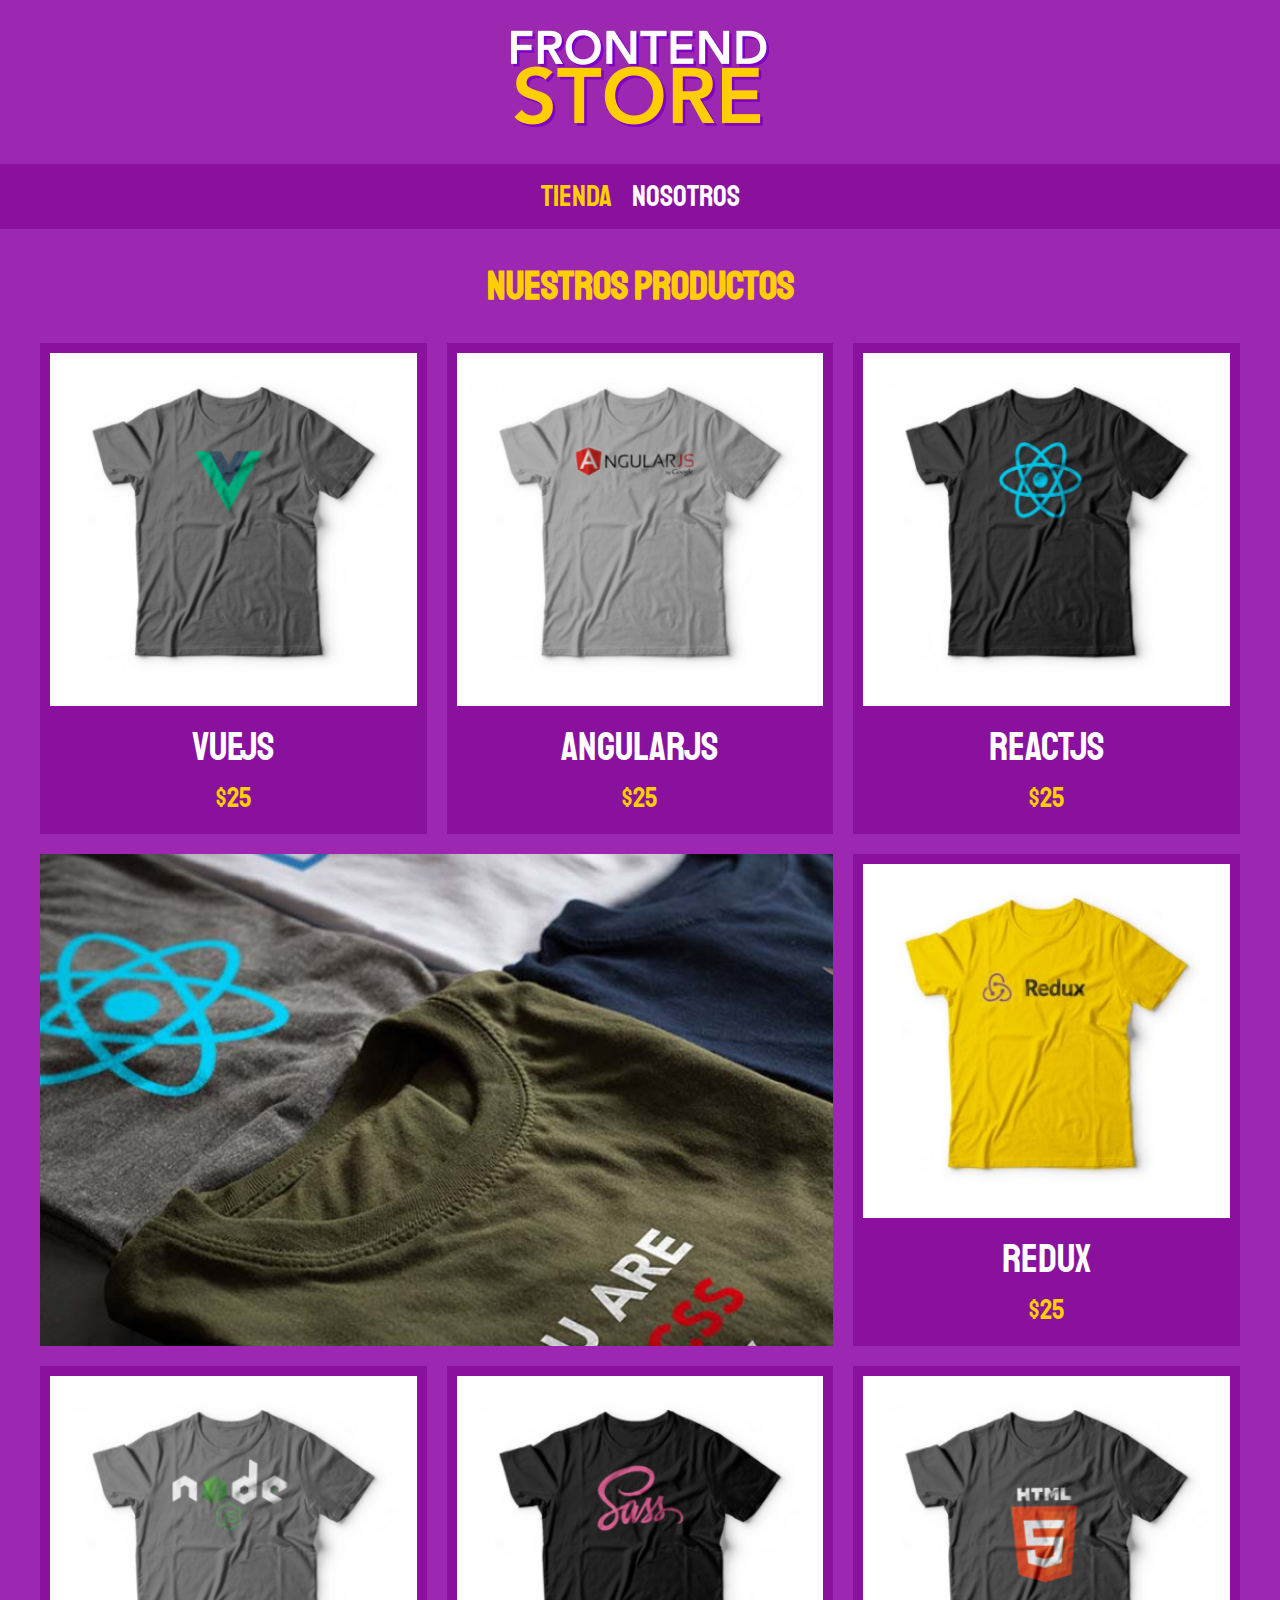
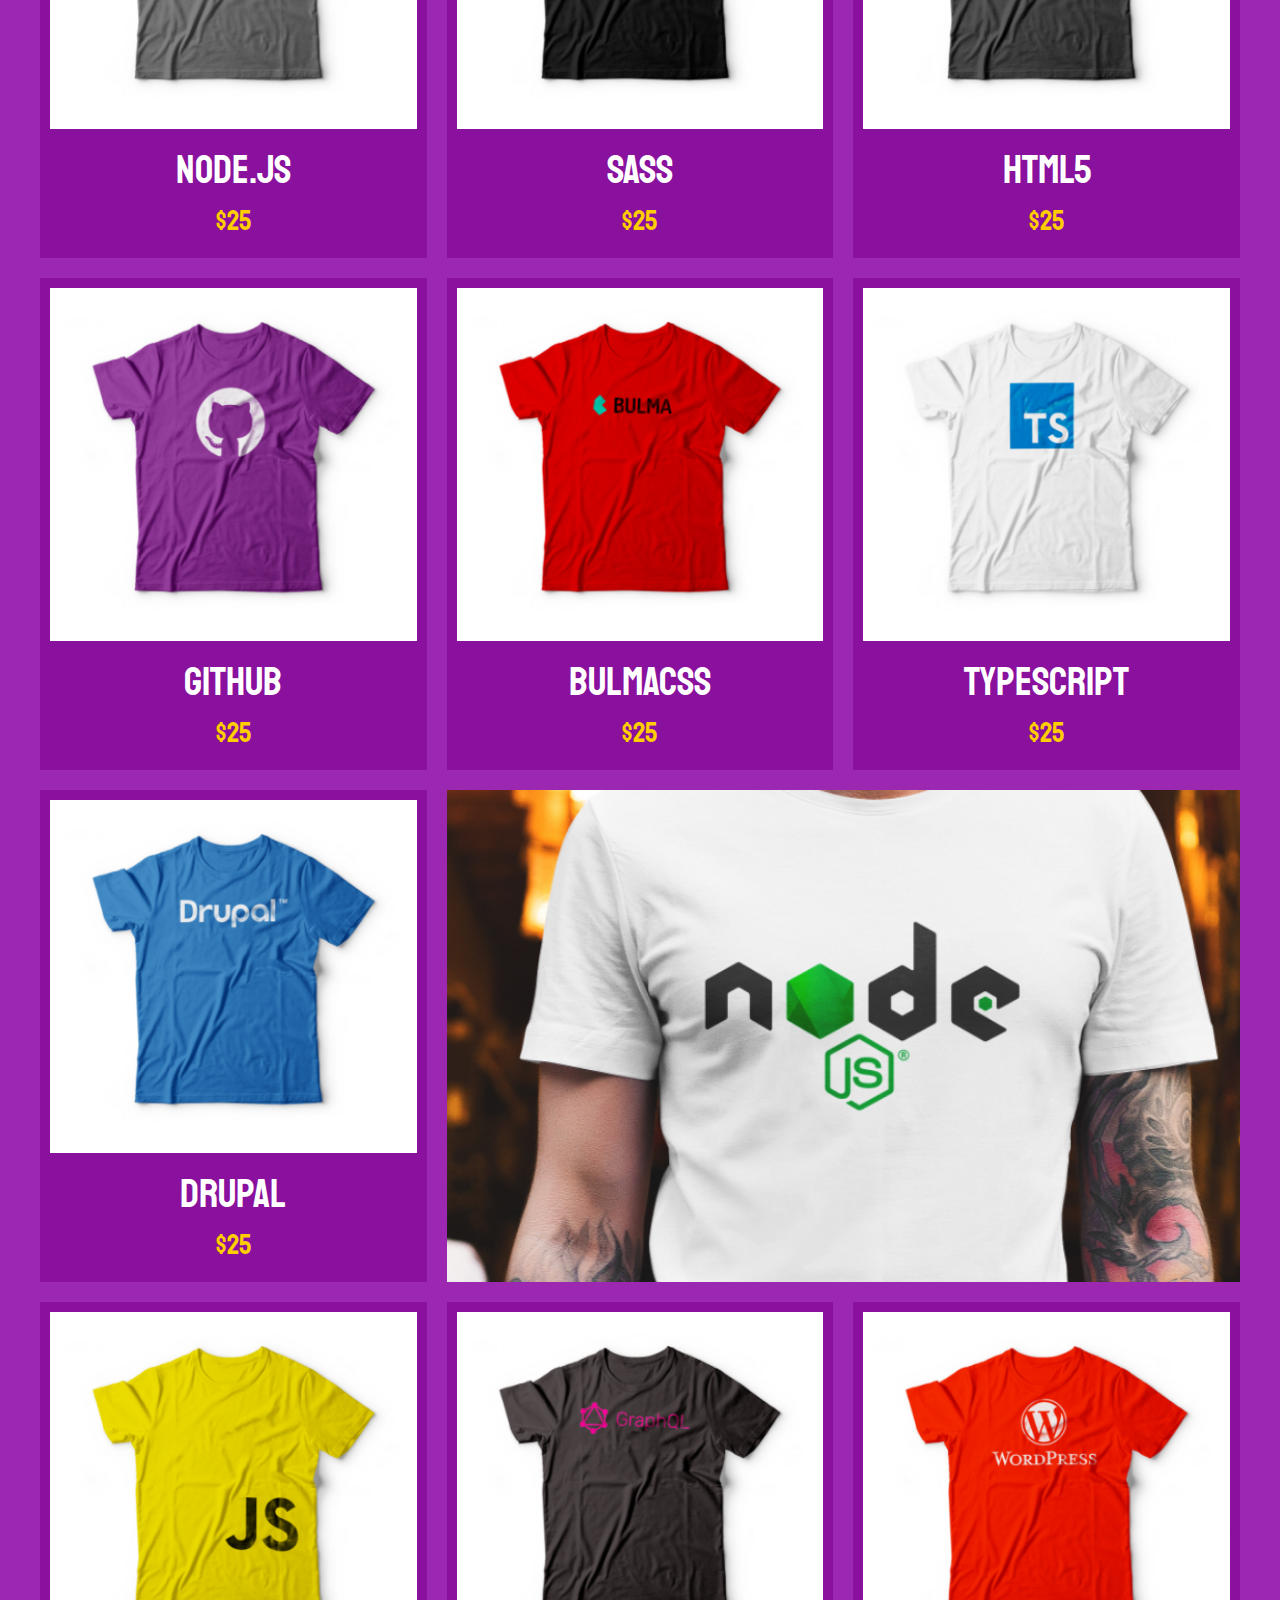
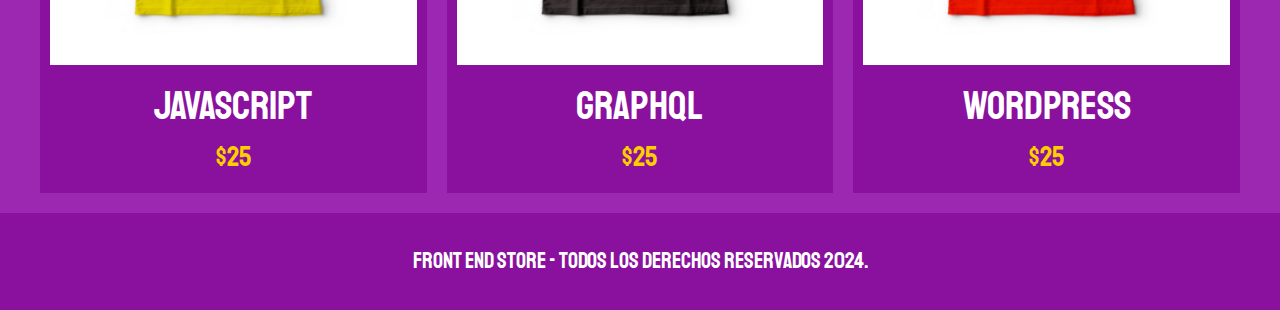
<file: index.html>
<!DOCTYPE html>
<html lang="en">
<head>
    <meta charset="UTF-8">
    <meta name="viewport" content="width=device-width, initial-scale=1.0">
    <title>FrontEnd Store</title>
    <link rel="stylesheet" href="css/normalize.css">
    <link href="https://fonts.googleapis.com/css2?family=Staatliches&display=swap" rel="stylesheet">
    <link rel="stylesheet" href="css/style.css">
</head>
<body>
    <header class="header">
        <a href="index.html">
            <img class="header__logo" src="img/logo.png" alt="Logotipo">
        </a>
    </header>

    <nav class="navegacion">
        <a class="navegacion__enlace navegacion__enlace--activo" href="index.html">Tienda</a>
        <a class="navegacion__enlace" href="nosotros.html">Nosotros</a>
    </nav>

    <main class="contenedor">
        <h1>Nuestros Productos</h1>

        <div class="grid">
            <div class="producto">
                <a href="producto.html">
                    <img class="producto__imagen" src="img/1.jpg" alt="imagen camisa">
                    <div class="producto__informacion">
                        <p class="producto__nombre">VueJS</p>
                        <p class="producto__precio">$25</p>
                    </div>
                </a>
            </div>  <!--.producto-->
            <div class="producto">
                <a href="producto.html">
                    <img class="producto__imagen" src="img/2.jpg" alt="imagen camisa">
                    <div class="producto__informacion">
                        <p class="producto__nombre">AngularJS</p>
                        <p class="producto__precio">$25</p>
                    </div>
                </a>
            </div>  <!--.producto-->
            <div class="producto">
                <a href="producto.html">
                    <img class="producto__imagen" src="img/3.jpg" alt="imagen camisa">
                    <div class="producto__informacion">
                        <p class="producto__nombre">ReactJS</p>
                        <p class="producto__precio">$25</p>
                    </div>
                </a>
            </div>  <!--.producto-->
            <div class="producto">
                <a href="producto.html">
                    <img class="producto__imagen" src="img/4.jpg" alt="imagen camisa">
                    <div class="producto__informacion">
                        <p class="producto__nombre">Redux</p>
                        <p class="producto__precio">$25</p>
                    </div>
                </a>
            </div>  <!--.producto-->
            <div class="producto">
                <a href="producto.html">
                    <img class="producto__imagen" src="img/5.jpg" alt="imagen camisa">
                    <div class="producto__informacion">
                        <p class="producto__nombre">Node.js</p>
                        <p class="producto__precio">$25</p>
                    </div>
                </a>
            </div>  <!--.producto-->
            <div class="producto">
                <a href="producto.html">
                    <img class="producto__imagen" src="img/6.jpg" alt="imagen camisa">
                    <div class="producto__informacion">
                        <p class="producto__nombre">SASS</p>
                        <p class="producto__precio">$25</p>
                    </div>
                </a>
            </div>  <!--.producto-->
            <div class="producto">
                <a href="producto.html">
                    <img class="producto__imagen" src="img/7.jpg" alt="imagen camisa">
                    <div class="producto__informacion">
                        <p class="producto__nombre">HTML5</p>
                        <p class="producto__precio">$25</p>
                    </div>
                </a>
            </div>  <!--.producto-->
            <div class="producto">
                <a href="producto.html">
                    <img class="producto__imagen" src="img/8.jpg" alt="imagen camisa">
                    <div class="producto__informacion">
                        <p class="producto__nombre">Github</p>
                        <p class="producto__precio">$25</p>
                    </div>
                </a>
            </div>  <!--.producto-->
            <div class="producto">
                <a href="producto.html">
                    <img class="producto__imagen" src="img/9.jpg" alt="imagen camisa">
                    <div class="producto__informacion">
                        <p class="producto__nombre">BulmaCSS</p>
                        <p class="producto__precio">$25</p>
                    </div>
                </a>
            </div>  <!--.producto-->
            <div class="producto">
                <a href="producto.html">
                    <img class="producto__imagen" src="img/10.jpg" alt="imagen camisa">
                    <div class="producto__informacion">
                        <p class="producto__nombre">TypeScript</p>
                        <p class="producto__precio">$25</p>
                    </div>
                </a>
            </div>  <!--.producto-->
            <div class="producto">
                <a href="producto.html">
                    <img class="producto__imagen" src="img/11.jpg" alt="imagen camisa">
                    <div class="producto__informacion">
                        <p class="producto__nombre">Drupal</p>
                        <p class="producto__precio">$25</p>
                    </div>
                </a>
            </div>  <!--.producto-->
            <div class="producto">
                <a href="producto.html">
                    <img class="producto__imagen" src="img/12.jpg" alt="imagen camisa">
                    <div class="producto__informacion">
                        <p class="producto__nombre">JavaScript</p>
                        <p class="producto__precio">$25</p>
                    </div>
                </a>
            </div>  <!--.producto-->
            <div class="producto">
                <a href="producto.html">
                    <img class="producto__imagen" src="img/13.jpg" alt="imagen camisa">
                    <div class="producto__informacion">
                        <p class="producto__nombre">GraphQL</p>
                        <p class="producto__precio">$25</p>
                    </div>
                </a>
            </div>  <!--.producto-->
            <div class="producto">
                <a href="producto.html">
                    <img class="producto__imagen" src="img/14.jpg" alt="imagen camisa">
                    <div class="producto__informacion">
                        <p class="producto__nombre">WordPress</p>
                        <p class="producto__precio">$25</p>
                    </div>
                </a>
            </div>  <!--.producto-->

            <div class="grafico grafico--camisas"></div>
            <div class="grafico grafico--node"></div>
        </div>
    </main>

    <footer class="footer">
        <p class="footer__texto">Front End Store - Todos los derechos Reservados 2024.</p>
    </footer>
    
</body>
</html>
</file>
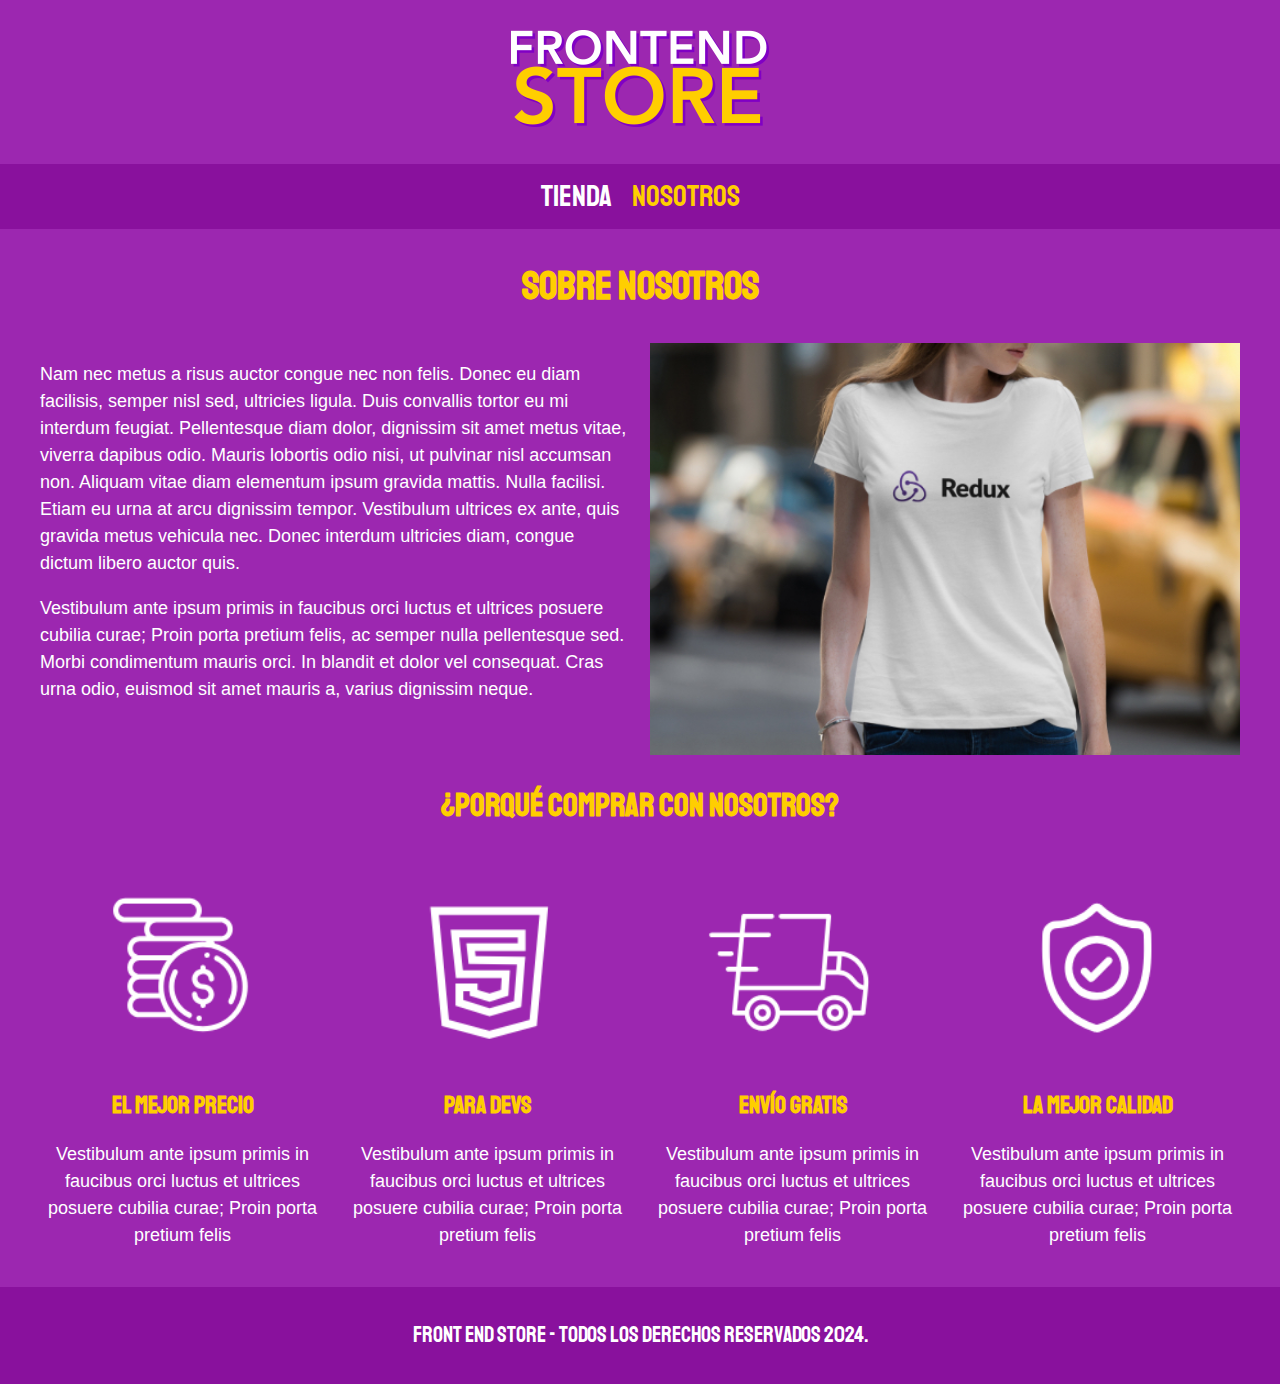
<file: nosotros.html>
<!DOCTYPE html>
<html lang="en">
  <head>
    <meta charset="UTF-8" />
    <meta name="viewport" content="width=device-width, initial-scale=1.0" />
    <title>FrontEnd Store</title>
    <link rel="stylesheet" href="css/normalize.css" />
    <link
      href="https://fonts.googleapis.com/css2?family=Staatliches&display=swap"
      rel="stylesheet"
    />
    <link rel="stylesheet" href="css/style.css" />
  </head>
  <body>
    <header class="header">
      <a href="index.html">
        <img class="header__logo" src="img/logo.png" alt="Logotipo" />
      </a>
    </header>

    <nav class="navegacion">
      <a class="navegacion__enlace" href="index.html">Tienda</a>
      <a
        class="navegacion__enlace navegacion__enlace--activo"
        href="nosotros.html"
        >Nosotros</a
      >
    </nav>

    <main class="contenedor">
      <h1>sobre Nosotros</h1>

      <div class="nosotros">
        <div class="nosotros__contenido">
          <p>
            Nam nec metus a risus auctor congue nec non felis. Donec eu diam
            facilisis, semper nisl sed, ultricies ligula. Duis convallis tortor
            eu mi interdum feugiat. Pellentesque diam dolor, dignissim sit amet
            metus vitae, viverra dapibus odio. Mauris lobortis odio nisi, ut
            pulvinar nisl accumsan non. Aliquam vitae diam elementum ipsum
            gravida mattis. Nulla facilisi. Etiam eu urna at arcu dignissim
            tempor. Vestibulum ultrices ex ante, quis gravida metus vehicula
            nec. Donec interdum ultricies diam, congue dictum libero auctor
            quis.
          </p>

          <p>
            Vestibulum ante ipsum primis in faucibus orci luctus et ultrices
            posuere cubilia curae; Proin porta pretium felis, ac semper nulla
            pellentesque sed. Morbi condimentum mauris orci. In blandit et dolor
            vel consequat. Cras urna odio, euismod sit amet mauris a, varius
            dignissim neque.
          </p>
        </div>
        <img
          class="nosotros__imagen"
          src="img/nosotros.jpg"
          alt="imagen nosotros"
        />
      </div>
    </main>

    <section class="contenedor comprar">
      <h2 class="comprar__titulo">¿Porqué Comprar con nosotros?</h2>

      <div class="bloques">
        <div class="bloque">
          <img
            class="bloque__imagen"
            src="img/icono_1.png"
            alt="porque comprar"
          />
          <h3 class="bloque__titulo">El Mejor Precio</h3>
          <p>
            Vestibulum ante ipsum primis in faucibus orci luctus et ultrices
            posuere cubilia curae; Proin porta pretium felis
          </p>
        </div>
        <!--.bloque-->

        <div class="bloque">
          <img
            class="bloque__imagen"
            src="img/icono_2.png"
            alt="porque comprar"
          />
          <h3 class="bloque__titulo">Para Devs</h3>
          <p>
            Vestibulum ante ipsum primis in faucibus orci luctus et ultrices
            posuere cubilia curae; Proin porta pretium felis
          </p>
        </div>
        <!--.bloque-->

        <div class="bloque">
          <img
            class="bloque__imagen"
            src="img/icono_3.png"
            alt="porque comprar"
          />
          <h3 class="bloque__titulo">Envío Gratis</h3>
          <p>
            Vestibulum ante ipsum primis in faucibus orci luctus et ultrices
            posuere cubilia curae; Proin porta pretium felis
          </p>
        </div>
        <!--.bloque-->

        <div class="bloque">
          <img
            class="bloque__imagen"
            src="img/icono_4.png"
            alt="porque comprar"
          />
          <h3 class="bloque__titulo">La Mejor Calidad</h3>
          <p>
            Vestibulum ante ipsum primis in faucibus orci luctus et ultrices
            posuere cubilia curae; Proin porta pretium felis
          </p>
        </div>
        <!--.bloque-->
      </div>
      <!--.bloques-->
    </section>

    <footer class="footer">
      <p class="footer__texto">
        Front End Store - Todos los derechos Reservados 2024.
      </p>
    </footer>
  </body>
</html>
</file>
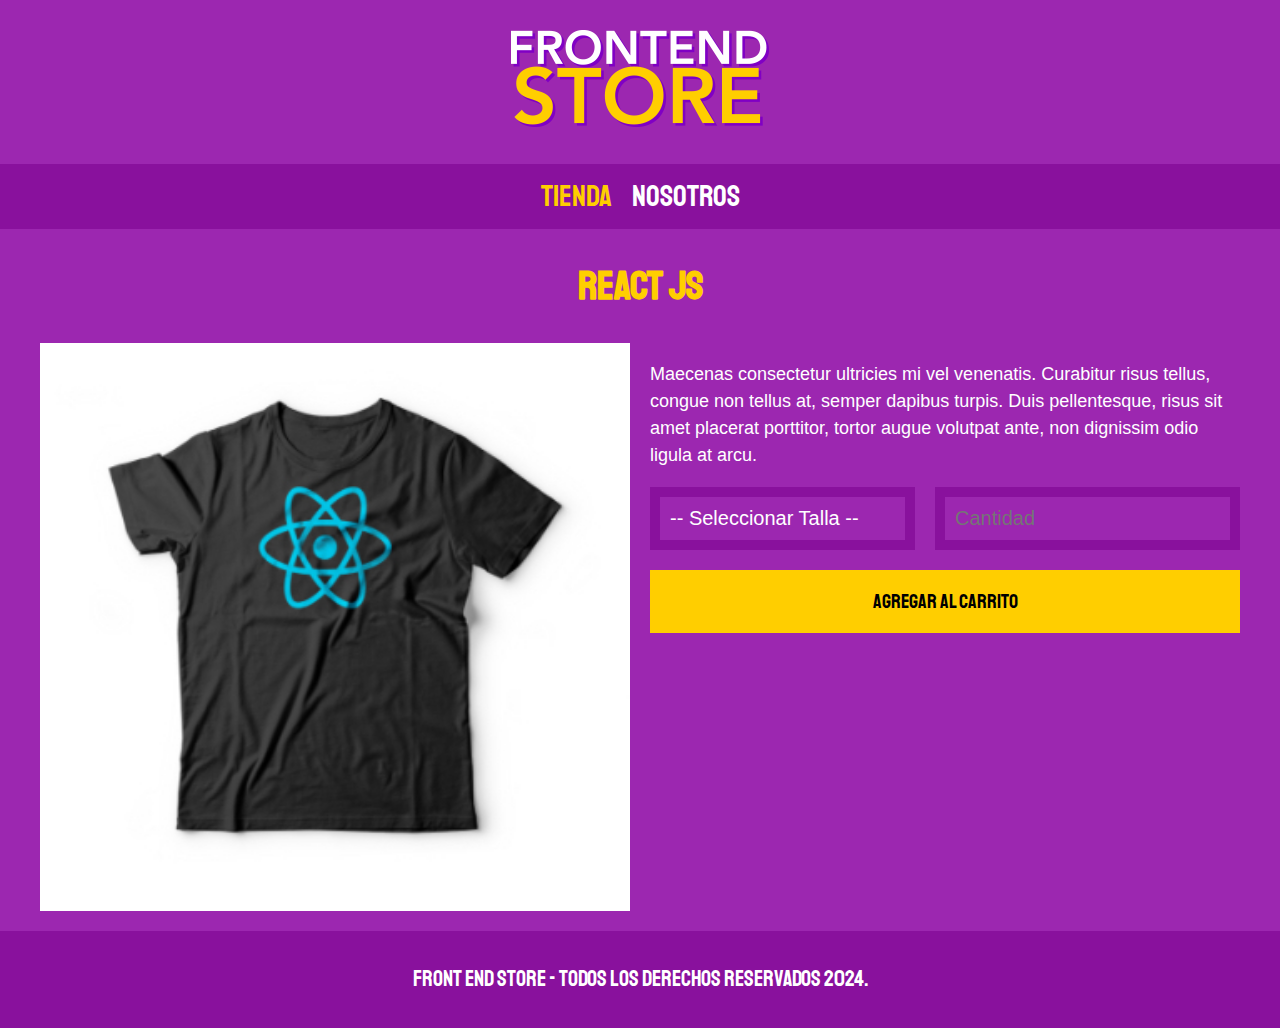
<file: producto.html>
<!DOCTYPE html>
<html lang="en">
  <head>
    <meta charset="UTF-8" />
    <meta name="viewport" content="width=device-width, initial-scale=1.0" />
    <title>FrontEnd Store</title>
    <link rel="stylesheet" href="css/normalize.css" />
    <link
      href="https://fonts.googleapis.com/css2?family=Staatliches&display=swap"
      rel="stylesheet"
    />
    <link rel="stylesheet" href="css/style.css" />
  </head>
  <body>
    <header class="header">
      <a href="index.html">
        <img class="header__logo" src="img/logo.png" alt="Logotipo" />
      </a>
    </header>

    <nav class="navegacion">
      <a class="navegacion__enlace navegacion__enlace--activo" href="index.html"
        >Tienda</a
      >
      <a class="navegacion__enlace" href="nosotros.html">Nosotros</a>
    </nav>

    <main class="contenedor">
      <h1>React JS</h1>

      <div class="camisa">
        <img class="camisa__imagen" src="img/3.jpg" alt="Imagen del Producto" />

        <div class="camisa__contenido">
          <p>
            Maecenas consectetur ultricies mi vel venenatis. Curabitur risus
            tellus, congue non tellus at, semper dapibus turpis. Duis
            pellentesque, risus sit amet placerat porttitor, tortor augue
            volutpat ante, non dignissim odio ligula at arcu.
          </p>

          <form class="formulario">
            <select class="formulario__campo">
              <option disabled selected>-- Seleccionar Talla --</option>
              <option>Chica</option>
              <option>Mediana</option>
              <option>Grande</option>
            </select>
            <input
              class="formulario__campo"
              type="number"
              placeholder="Cantidad"
              min="1"
            />
            <input
              class="formulario__submit"
              type="submit"
              value="Agregar al Carrito"
            />
          </form>
        </div>
      </div>
    </main>

    <footer class="footer">
      <p class="footer__texto">
        Front End Store - Todos los derechos Reservados 2024.
      </p>
    </footer>
  </body>
</html>
</file>
<file: css/style.css>
:root {
    --primario: #9C27B0;
    --primarioOscuro: #89119D;
    --secundario: #FFCE00;
    --secundarioOscuro: rgb(233, 187, 2);
    --blanco: #FFF;
    --negro: #000;

    --fuentePrincipal: 'Staatliches', cursive;
}

html {
    box-sizing: border-box;
    font-size: 62.5%; 
}

*, *:before, *:after {
    box-sizing: inherit;
}

/** Globales **/
body {
    background-color: var(--primario);
    font-size: 1.6rem;
    line-height: 1.5;
}
p {
    font-size: 1.8rem;
    font-family: Arial, Helvetica, sans-serif;
    color: var(--blanco);
}
a {
    text-decoration: none;
}
img {
    width: 100%;
}
.contenedor {
    max-width: 120rem;
    margin: 0 auto;
}
h1, h2, h3 {
    text-align: center;
    color: var(--secundario);
    font-family: var(--fuentePrincipal);
}
h1 {
    font-size: 4rem;
}
h2 {
    font-size: 3.2rem;
}
h3 {
    font-size: 2.4rem;
}

/** Header **/
.header {
    display: flex;
    justify-content: center;
}
.header__logo {
    margin: 3rem 0;
}
/** Footer **/
.footer {
    background-color: var(--primarioOscuro);
    padding: 1rem 0;
    margin-top: 2rem;
}
.footer__texto {
    font-family: var(--fuentePrincipal);
    text-align: center;
    font-size: 2.2rem;
}
/** Navegacion **/
.navegacion {
    background-color: var(--primarioOscuro);
    padding: 1rem 0;
    display: flex;
    justify-content: center;
    gap: 2rem; 
}
.navegacion__enlace {
    font-family: var(--fuentePrincipal);
    color: var(--blanco);
    font-size: 3rem;
}
.navegacion__enlace--activo,
.navegacion__enlace:hover {
    color: var(--secundario);
}

/** Grid **/
.grid {
    display: grid;
    grid-template-columns: repeat(2, 1fr);
    gap: 2rem;
}
@media (min-width: 768px) {
    .grid {
        grid-template-columns: repeat(3, 1fr);
    }
}

/** Productos **/
.producto {
    background-color: var(--primarioOscuro);
    padding: 1rem;
}

.producto__nombre {
    font-size: 4rem;
}
.producto__precio {
    font-size: 2.8rem;
    color: var(--secundario);
}
.producto__nombre,
.producto__precio {
    font-family: var(--fuentePrincipal);
    margin: 1rem 0;
    text-align: center;
    line-height: 1.2;
}

/** Graficos **/
.grafico {
    min-height: 30rem;
    background-repeat: no-repeat;
    background-size: cover;
    grid-column: 1 / 3;
}
.grafico--camisas {
    grid-row: 2 / 3;
    background-image: url(../img/grafico1.jpg);
}
.grafico--node {
    background-image: url(../img/grafico2.jpg);
    grid-row: 8 / 9;
}

@media (min-width: 768px) {
    .grafico--node {
        grid-row: 5 / 6;
        grid-column: 2 / 4;
    }
}

/** Nosotros **/
.nosotros {
    display: grid;
    grid-template-rows: repeat(2, auto);
}
@media (min-width: 768px) {
    .nosotros {
        grid-template-columns: repeat(2, 1fr);
        column-gap: 2rem;
    }
}
.nosotros__imagen {
    grid-row: 1 / 2;
}
@media (min-width: 768px) {
    .nosotros__imagen {
       grid-column: 2 / 3;
    }
}

/** Bloques **/
.bloques {
    display: grid;
    grid-template-columns: repeat(2, 1fr);
    gap: 2rem;
}
@media (min-width: 768px) {
    .bloques {
        grid-template-columns: repeat(4, 1fr);
    }
}

.bloque {
    text-align: center;
}

.bloque__titulo {
    margin: 0;
}

/** Pagina del Producto **/
@media (min-width: 768px) {
    .camisa {
        display: grid;
        grid-template-columns: repeat(2, 1fr);
        column-gap: 2rem;
    }
}

.formulario {
    display: grid;
    grid-template-columns: repeat(2, 1fr);
    gap: 2rem;
}
.formulario__campo {
   border: 1rem solid var(--primarioOscuro);
   background-color: transparent;
   color: var(--blanco);
   font-size: 2rem; 
   font-family: Arial, Helvetica, sans-serif;
   padding: 1rem;
   appearance: none;
}
.formulario__submit {
    background-color: var(--secundario);
    border: none;
    font-size: 2rem;
    font-family: var(--fuentePrincipal);
    padding: 2rem;
    transition: background-color .3s ease;
    grid-column: 1 / 3;
}
.formulario__submit:hover {
    cursor: pointer;
    background-color: var(--secundarioOscuro);
}
</file>
